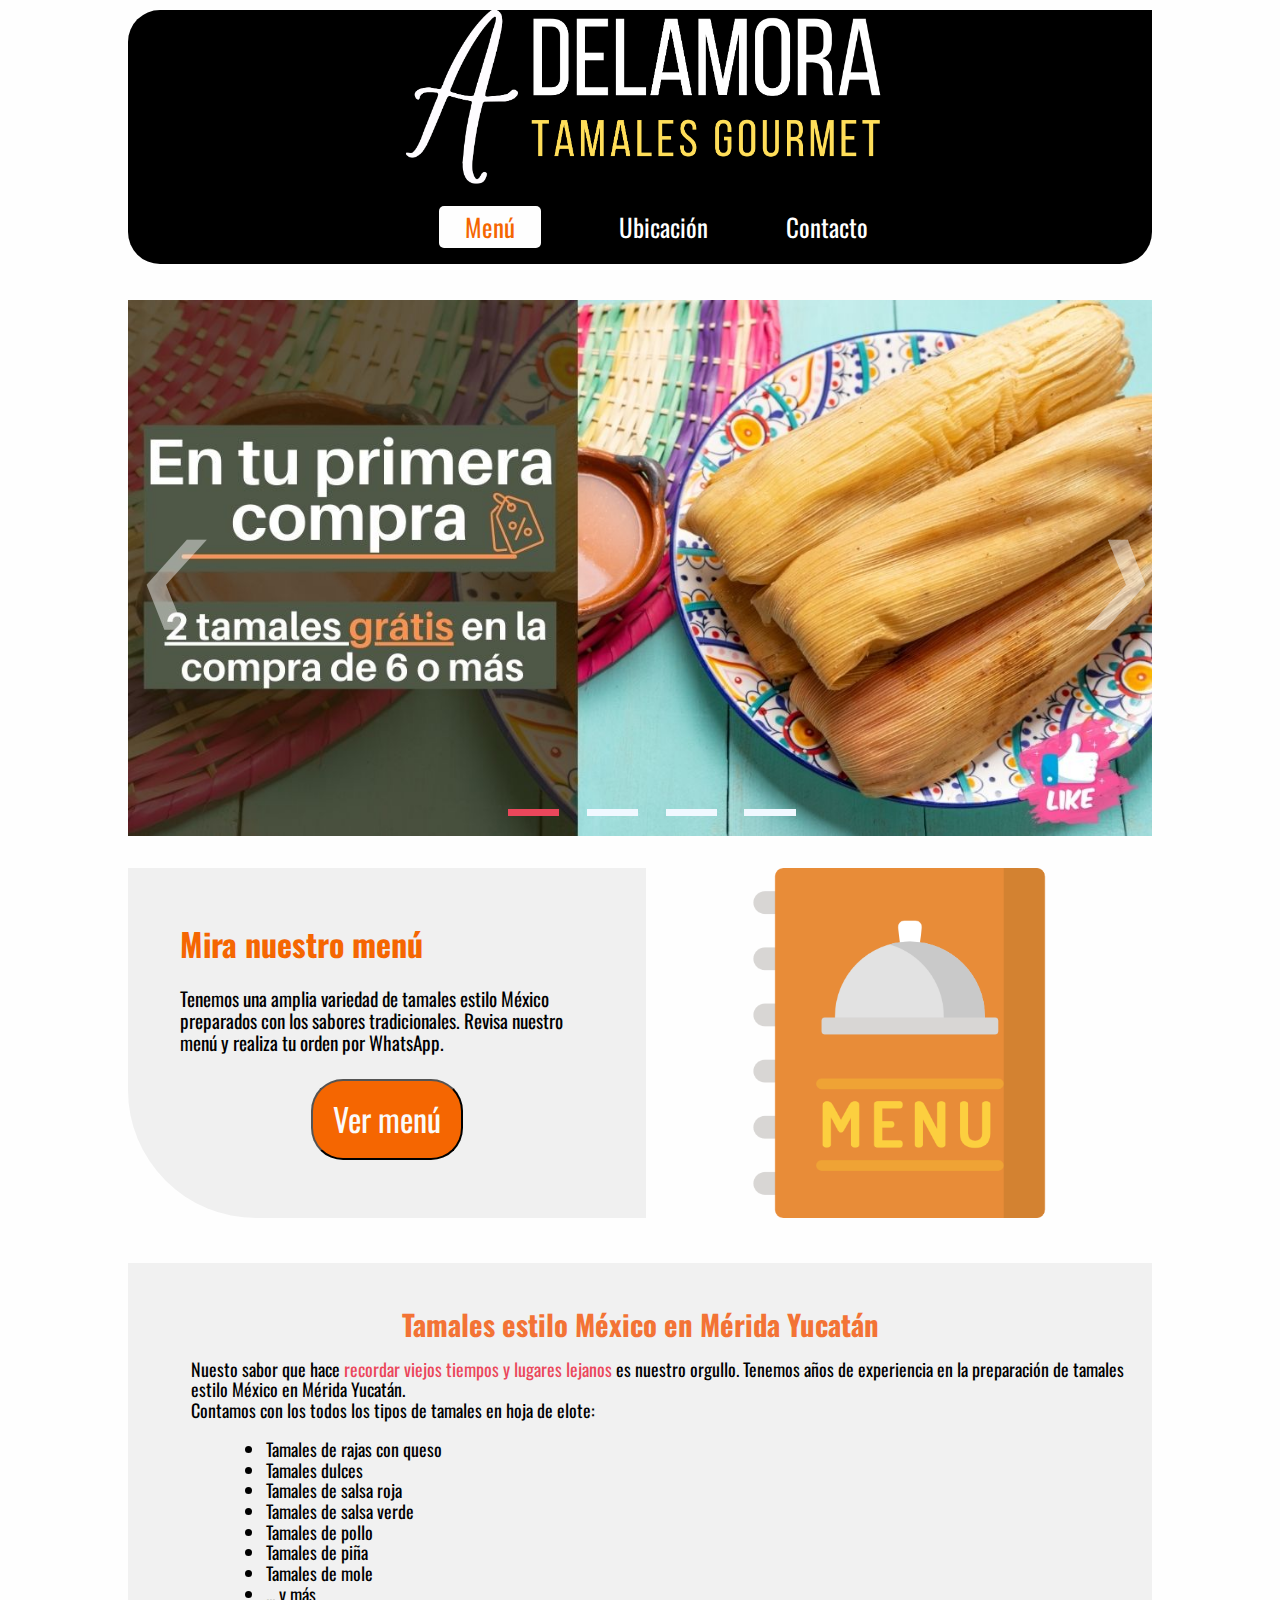
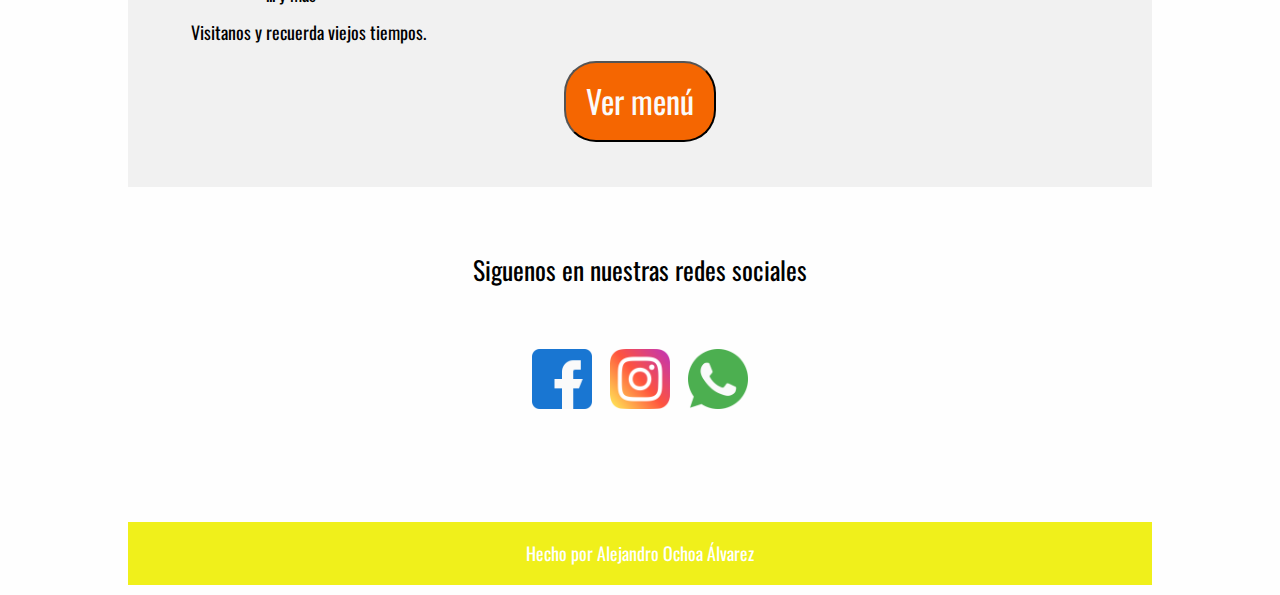
<file: index.html>
<!DOCTYPE html>
<html lang="es">

<head>
    <meta charset="UTF-8">
    <meta http-equiv="X-UA-Compatible" content="IE=edge">
    <meta name="viewport" content="width=device-width, initial-scale=1.0">

    <meta name="author" content="Alejandro O.">
    <meta name="description" content="Tamales estilo México en Mérida Yucatán preparados con hoja de elote y un sabor clásico y único del centro de la republica mexicana.">

    <title>Tamales estilo México</title>
    <link rel="stylesheet" href="https://pro.fontawesome.com/releases/v5.10.0/css/all.css" integrity="sha384-AYmEC3Yw5cVb3ZcuHtOA93w35dYTsvhLPVnYs9eStHfGJvOvKxVfELGroGkvsg+p" crossorigin="anonymous" />
    <link rel="stylesheet" href="./styles/normalize.css">
    <link rel="stylesheet" href="./styles/styles.css">
    <!-- 

        Styles solo para el navbar
        || || para promos 
        || || para menu
        || || para la sección del SEO 
        || || para las redes y el footer

    -->
    <link rel="stylesheet" href="./styles/styles-index/navbar.css">

    <meta name="google-site-verification" content="9P9NpXlqQJs4SyXcrgi9SN9qRW6yoSKTxu_Pr5DaJqY" />
</head>

<body>

    <!-- ********* -->
    <!-- Barra de navegación y el logotipo -->
    <!-- 
        * Falta agregar una barra de navegación desplegable para cuando sea vista en movil
        * Cuadrar bien todos los colores, ya que el fondo rosa no es muy llamativo
    -->
    <!-- ********* -->
    <!-- Imagen logotipo -->
    <header>
        <figure class="menu__logo">
            <a href="./index.html"><img src="./img/logo_transparente.png" alt=""></a>
        </figure>
    </header>
    <!-- Barra de navegación -->
    <nav class="menu">
        <!-- |||* El que se muestra -->
        <div class="icono">
            <span>&#9776</span>
        </div>
        <ul class="menu__lista" id="navmenu-principal">
            <li id="menu__btn"> <a href="./menu.html"> Menú</a></li>
            <li><a href="./ubicacion.html">Ubicación</a></li>
            <li><a href="https://www.facebook.com/ADelamora.Banquetera">Contacto</a></li>
        </ul>
        <ul class="menu__lista hidden" id="hidden-menu">
            <div class="icono">
                <span>&#9776</span>
            </div>
            <li id="menu__btn"> <a href="./menu.html"> Menú</a></li>
            <li><a href="./ubicacion.html">Ubicación</a></li>
            <li><a href="https://www.facebook.com/ADelamora.Banquetera">Contacto</a></li>
        </ul>
    </nav>

    <!-- ********* -->
    <!-- Contenido principal de la página, incluye la sección de promociones, CTA del menú y redes sociales -->
    <!-- 
        * Mejorar los juegos de colores usando la paleta seleccionada
        * Agregar mejores imagenes de promociones
        * Cambiar el nombre de las clases por algo más BEM
        * Agregar links a redes sociales
    -->
    <!-- ********* -->
    <main class="main">

        <!-- Slider de promociones -->
        <section class="slide-contenedor">
            <div class="miSlider fade"><img src="./img/promos/promo1.jpg" alt=""></div>
            <div class="miSlider fade"><img src="./img/promos/promo2.jpg" alt=""></div>
            <div class="miSlider fade"><img src="./img/promos/promo3.jpg" alt=""></div>
            <div class="miSlider fade"><img src="./img/promos/promo4.jpg" alt=""></div>
            <div class="direcciones">
                <i href="#" class="atras" onclick="avanzaSlide(-1)">&#10094;</i>
                <i href="#" class="siguiente" onclick="avanzaSlide(1)">&#10095;</i>
            </div>
            <div class="barras">
                <span class="barra active" onclick="posicionSlide(1)"></span>
                <span class="barra" onclick="posicionSlide(2)"></span>
                <span class="barra" onclick="posicionSlide(3)"></span>
                <span class="barra" onclick="posicionSlide(4)"></span>
            </div>
        </section>

        <!-- Sección del menú. Aquí se invita al usuario a ver el menú -->
        <section class="menu-sect">
            <div class="menu-sect__block">
                <div class="menu-sect__blockcontainer">
                    <h2>
                        Mira nuestro menú
                    </h2>
                    <p>
                        Tenemos una amplia variedad de tamales estilo México preparados con los sabores tradicionales.
                        Revisa nuestro menú y realiza tu orden por WhatsApp.
                    </p>
                    <button class="button--menu">
                        <a href="./menu.html">
                            Ver menú
                        </a>
                    </button>
                </div>
            </div>
            <div class="menu-sect__img">
                <img class="menu_img" src="./img/menu.png" alt="">
            </div>
        </section>

        <!-- Sección de información acerca del giro -->
        <section class="info">
            <h2>
                Tamales estilo México en Mérida Yucatán
            </h2>
            <div class="info--content">
                <p> Nuesto sabor que hace <span> recordar viejos tiempos y lugares lejanos </span> es nuestro orgullo. Tenemos años de experiencia en la preparación de tamales estilo México en Mérida Yucatán. <br>
                    Contamos con los todos los tipos de tamales en hoja de elote:</p>

                <ul>
                    <li>Tamales de rajas con queso</li>
                    <li>Tamales dulces</li>
                    <li>Tamales de salsa roja</li>
                    <li>Tamales de salsa verde</li>
                    <li>Tamales de pollo</li>
                    <li>Tamales de piña</li>
                    <li>Tamales de mole</li>
                    <li>... y más</li>
                </ul>

                <p>
                    Visitanos y recuerda viejos tiempos.
                </p>
                <div class="info--menu__btn">
                    <button class="button--menu">
                        <a href="./menu.html">
                            Ver menú
                        </a>
                    </button>
                </div>


            </div>
        </section>

        <!-- Redes sociales -->
        <section class="redes-sociales">
            <p>Siguenos en nuestras redes sociales</p>
            <img src="./img/facebook.png" alt="">
            <img src="./img/instagram.png" alt="">
            <img src="./img/whatsapp.png" alt="">
        </section>
    </main>

    <!-- * -->
    <!-- Footer. Realmente solo acredita mi trabajo. -->
    <!-- 
        *Usar colores de acuerdo a la paleta
    -->
    <!-- * -->
    <footer>
        <p> Hecho por Alejandro Ochoa Álvarez </p>
    </footer>

    <!-- * -->
    <!-- Llamada de los scripts usados -->
    <!-- * -->
    <script src="promociones.js"></script>
    <script src="navbar.js"></script>

</body>

</html>
</file>
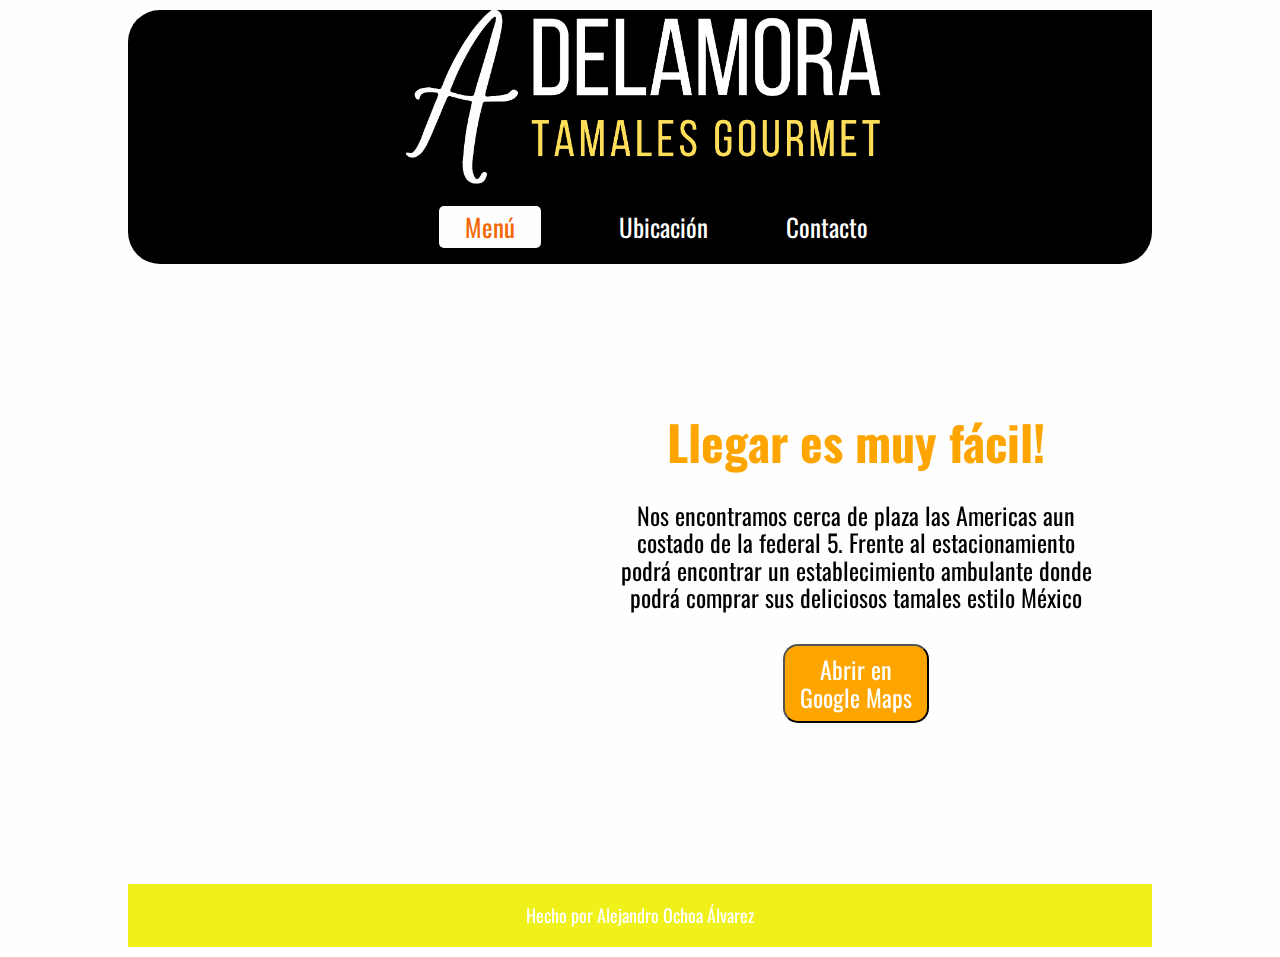
<file: ubicacion.html>
<!DOCTYPE html>
<html lang="en">

<head>
    <meta charset="UTF-8">
    <meta http-equiv="X-UA-Compatible" content="IE=edge">
    <meta name="viewport" content="width=device-width, initial-scale=1.0">
    <title>Tamales estilo México</title>
    <link rel="stylesheet" href="https://pro.fontawesome.com/releases/v5.10.0/css/all.css" integrity="sha384-AYmEC3Yw5cVb3ZcuHtOA93w35dYTsvhLPVnYs9eStHfGJvOvKxVfELGroGkvsg+p" crossorigin="anonymous" />
    <link rel="stylesheet" href="./styles/normalize.css">
    <link rel="stylesheet" href="./styles/styles.css">
    <link rel="stylesheet" href="./styles/ubicacion.css">
    <link rel="stylesheet" href="./styles/styles-index/navbar.css">
</head>

<body>
    <header>
        <figure class="menu__logo">
            <a href="./index.html"><img src="./img/logo_transparente.png" alt=""></a>
        </figure>
    </header>
    <!-- Barra de navegación -->
    <nav class="menu">
        <!-- |||* El que se muestra -->
        <div class="icono">
            <span>&#9776</span>
        </div>
        <ul class="menu__lista" id="navmenu-principal">
            <li id="menu__btn"> <a href="./menu.html"> Menú</a></li>
            <li><a href="./ubicacion.html">Ubicación</a></li>
            <li><a href="https://www.facebook.com/ADelamora.Banquetera">Contacto</a></li>
        </ul>
        <ul class="menu__lista hidden" id="hidden-menu">
            <div class="icono">
                <span>&#9776</span>
            </div>
            <li id="menu__btn"> <a href="./menu.html"> Menú</a></li>
            <li><a href="./ubicacion.html">Ubicación</a></li>
            <li><a href="https://www.facebook.com/ADelamora.Banquetera">Contacto</a></li>
        </ul>
    </nav>
    <!-- -------------------------------------------------------------------------------- -->
    <!-- -------------------------------------------------------------------------------- -->
    <!-- ----------------------------Cambio de sección----------------------------------- -->
    <!-- -------------------------------------------------------------------------------- -->
    <!-- -------------------------------------------------------------------------------- -->

    <div class="ubicacion">
        <div class="ubicacion__texto">
            <h3>Llegar es muy fácil! </h3>
            <p>Nos encontramos cerca de plaza las Americas aun costado de la federal 5. Frente al estacionamiento podrá encontrar un establecimiento ambulante
                donde podrá comprar sus deliciosos tamales estilo México
            </p>
            <button><a href="https://goo.gl/maps/DpqtprF6D9Ca3Dqn9" target="_blanck">Abrir en Google Maps</a></button>
        </div>
        <iframe src="https://www.google.com/maps/embed?pb=!1m14!1m8!1m3!1d2633.8708432817293!2d-89.64743805137392!3d20.99841393733565!3m2!1i1024!2i768!4f13.1!3m3!1m2!1s0x0%3A0xd2d4c02aa2585620!2sADelaMora%20-%20Tamales%20estilo%20M%C3%A9xico!5e0!3m2!1ses-419!2smx!4v1624805230086!5m2!1ses-419!2smx" width="400" height="450" style="border:0;" allowfullscreen="" loading="lazy"></iframe>
    </div>


    <footer>
        <p> Hecho por Alejandro Ochoa Álvarez </p>
    </footer>
    <script src="navbar.js"></script>
</body>

</html>
</file>
<file: styles/styles.css>
/* ---------------------------------------- */
/* || SECCION DE IMPORTACION DE ELEMENTOS */
/* */
@import url('https://fonts.googleapis.com/css2?family=Oswald&display=swap');
@import url('./styles-index/navbar.css');



/* ---------------------------------------- */
/* || SECCION DE ESTILOS GENERALES */
/* */
* {
    box-sizing: border-box;
    margin: 0;
    padding: 0;
    font-family: 'Oswald', sans-serif;
}

body {
    background-color: #FEFEFE;
    width: 80%;
    margin: 10px auto;

    position: relative;
}

:root {
    /* Color Theme Swatches in Hex */
    --fk_a: #F0F01B;
    --fk_v: #46DB2B;
    --fk_az: #80EBC8;
    --fk_r: #F56601;
    --fk_ros: #EB475B;
}



/* ---------------------------------------- */
/* || SECCION DE LA BARRA DE NAVEGACIÓN */
/* 
    * IMAGEN DEL LOGO
    * BARRA DE NAVEGACION
*/
/* || LOGOTIPO DE ADELAMOTA EN LA PARTE SUPERIOR */

/* || BARRA DE NAVEGACION */
.icono {
    display: none;
    cursor: pointer;
    color: #FEFEFE;
    font-size: 2rem;
}

/* ---------------------------------------- */
/* || SECCION DE PROMOS */
/* */
.main {
    margin-top: 4vh;
    width: 100%;
}

.slide-contenedor {
    max-width: 100%;
    max-height: 750px;
    width: 100%;
    height: auto;

    background-color: antiquewhite;
    position: relative;
    margin: auto;
    overflow: hidden;
}

.miSlider {
    display: none;
    transition: 2s;
    max-height: 100vh;
}


.miSlider img {
    width: 100%;
    max-height: 100%;
    object-fit: cover;
    vertical-align: middle;
    transition: 2s;
}

.direcciones {
    width: 100%;
    height: 100%;
    position: absolute;
    top: 0;
    display: flex;
    justify-content: space-between;
    align-items: center;
    font-size: 10vh;
}

.direcciones i {
    color: #fafafa75;
    cursor: pointer;
    display: flex;
    align-items: center;
    justify-content: center;
    text-decoration: none;
    transition: 0.3s ease-in-out;
}

.direcciones i:hover {
    color: var(--fk_az);
    opacity: 0.6;
}

.barras {
    position: absolute;
    bottom: 0;
    width: 100%;
    display: flex;
    justify-content: center;
    margin-bottom: 20px;
}

.barra {
    cursor: pointer;
    height: 0.7vh;
    width: 4vw;
    margin: 0 2px;
    background-color: aliceblue;
    display: inline-block;
    margin-left: 2vw;
}

.active {
    background-color: var(--fk_ros);
}

.fade {
    animation-name: fade;
    animation-duration: 1s;
}

@keyframes fade {
    from {
        opacity: 0.4;
    }

    to {
        opacity: 1;
    }
}



/* ---------------------------------------- */
/* || SECCION INVITACIÓN A VER EL MENÚ */
/* *** */
.menu-sect {
    width: 100%;
    height: 350px;
    margin-top: 2rem;
    display: flex;
}

.menu-sect__block,
.menu-sect__img {
    flex-grow: 1;
}

.menu-sect__img {
    height: 100%;
    display: flex;
    justify-content: center;
}

.menu-sect__img img {
    max-height: 100%;
    margin: 0 auto;
    transform: rotate(0deg);
    transition: all 0.4s ease-in-out;
}

.menu-sect__block {
    width: 20%;
    flex-grow: 2;
    background-color: rgb(240, 240, 240);
    border-bottom-left-radius: 8rem;
    display: flex;
    flex-wrap: wrap;
    align-items: center;
    justify-content: center;
}

.menu-sect__blockcontainer {
    width: 80%;
    display: flex;
    flex-wrap: wrap;
    justify-content: center;
    gap: 25px;
}

.menu-sect__block h2,
p {
    width: 100%;
    color: black;
}

.menu-sect__block h2 {
    color: var(--fk_r);
    font-size: clamp(1.5vw, 2.5vw, 3.5vw);
}

.menu-sect__block p {
    font-size: clamp(1vw, 1.5vw, 2.5vw);
}

.button--menu {
    padding: 20px 20px 20px 20px;
    font-size: clamp(1.5rem, 2rem, 4rem);
    color: #FEFEFE;
    background-color: var(--fk_r);
    border-radius: 2rem;
    cursor: pointer;
    transition: 0.5s ease-in-out;
}

.button--menu:hover {
    background-color: var(--fk_ros);
    border-radius: 2.5rem;

}

.menu-sect__block:hover~.menu-sect__img img {
    transform: rotate(-15deg);
}

.button--menu a {
    text-decoration: none;
    color: #fafafa;
}



/* ---------------------------------------- */
/* || SECCION DE contnt */
/* *** */

.info {
    padding: 5vh 5vh;

    margin-top: 5vh;

    background-color: rgb(241, 241, 241);
    /* height: 70vh; */
    max-height: 80vh;
    min-height: max-content;
    display: flex;

    flex-wrap: wrap;

    justify-content: center;
    align-items: center;
}

.info h2 {
    /* font-size: 4rem; */
    color: #F37335;
    font-size: clamp(3vh, 3.2vh, 3.5vh);

    flex-basis: 1;


}

.info--content p {
    font-size: clamp(1.5vh, 2vh, 2.5vh);
    margin: 2vh 2vh;
}

.info--content p span {
    color: #EB475B;
}

.info--content ul {
    margin-top: 2vh;
    margin-bottom: 2vh;


    display: flex;
    justify-content: center;
    flex-wrap: wrap;

    flex-basis: 60%;
}

.info--content ul li {

    flex-basis: 80%;
    font-size: clamp(1.5vh, 2vh, 2.5vh);
}

.info--menu__btn {
    width: 100%;
    flex-basis: 1;

    display: flex;
    justify-content: center;
}

.btn-info {

    margin-left: 0;
}


/* ---------------------------------------- */
/* || SECCION DE REDES SOCIALES */
/* *** */
.redes-sociales {
    height: 200px;
    margin-top: 5vh;
    display: flex;
    flex-wrap: wrap;
    justify-content: center;
    align-items: center;
    gap: 2vh;
}

.redes-sociales>p {
    font-size: clamp(1vw, 2vw, 3vw);
    flex-basis: 100%;
    text-align: center;
}

.redes-sociales img {
    max-height: 30%;
}



/* ---------------------------------------- */
/* || FOOTER SECTIION */
/* *** */
footer {
    height: 7vh;
    background-color: var(--fk_a);
    margin-top: 10vh;
    display: flex;
    align-items: center;
    justify-content: center;
}

footer p {
    width: auto;
    font-size: 2vh;
    color: #ffffff;
}



/* ---------------------------------------- */
/* || SECCION DEL RESONSIVE - MEDIA QUERIES */
/* *** */

@media screen and (max-width: 990px) {
    #navmenu-principal {
        display: none;
    }

    .menu__lista {
        /* display: none; */
        position: fixed;
        top: 80px;

        height: 100vh;
        width: 80vw;

        display: flex;
        flex-direction: column;
        align-items: center;
        justify-content: space-around;

        transition: all 0.5s ease-in-out;

        /* fallback for old browsers */
        background: -webkit-linear-gradient(to right, #F37335, #FDC830);
        /* Chrome 10-25, Safari 5.1-6 */
        background: linear-gradient(to right, #F37335, #FDC830);
        /* W3C, IE 10+/ Edge, Firefox 16+, Chrome 26+, Opera 12+, Safari 7+ */

    }

    .menu__lista li {
        list-style: none;
        color: #FEFEFE;
        font-size: 10vh;
        margin-left: 3ch;
        margin-right: 3ch;

        margin: auto;


        flex-basis: 1;

    }

    .menu__lista li a {
        list-style: none;
        color: #FEFEFE;
        font-size: 6vh;
        margin-left: 3ch;
        margin-right: 3ch;

        margin: auto;


        flex-basis: 1;
    }

    .menu__logo {
        max-height: 150px;
        display: flex;
        justify-content: center;
    }

    .icono {
        display: flex;


        cursor: pointer;
        color: #FEFEFE;
        font-size: 2rem;
    }

    .promociones>figure {
        width: 100%;
        height: 300px;
        object-fit: fill;
    }

    .menu-sect {
        width: 100%;
        height: 1000px;
        display: flex;
        flex-direction: column-reverse;
    }

    .menu-sect {
        width: 100%;
        height: 450px;
        margin-top: 2rem;
        display: flex;
    }

    .menu-sect__block {
        width: 100%;
        border-bottom-left-radius: 4rem;
        background-color: #fafafa;
    }

    .menu-sect__img {
        height: 40%;
        display: flex;
        justify-content: center;
    }

    .button--menu {
        margin: 0 auto;
        padding: 10px 10px 10px 10px;
        font-size: clamp(1.5rem, 1.2rem, 2rem);
        color: #FEFEFE;
        background-color: rgb(194, 126, 0);
        border-radius: 1rem;
    }

    .menu-sect__block h2 {
        color: rgb(194, 126, 0);
        font-size: clamp(2vw, 3vw, 3.5vw);
    }

    .menu-sect__block p {
        font-size: clamp(1.5vw, 2.5vw, 3vw);
    }
}
</file>
<file: styles/styles-index/navbar.css>
/* ---------------------------------------- */
/* || SECCION DE LA BARRA DE NAVEGACIÓN */
/* 
    * IMAGEN DEL LOGO
    * BARRA DE NAVEGACION
*/
/* || LOGOTIPO DE ADELAMOTA EN LA PARTE SUPERIOR */
header {
    border-top-left-radius: 2rem;
    background-color: black;
}

.menu {
    background-color: black;
    /* display: grid;
    grid-template-rows: 2fr 0.5fr; */
    display: flex;
    align-items: center;
    justify-content: center;
    padding-bottom: 1rem;
    padding-top: 1rem;
    border-bottom-left-radius: 2rem;
    border-bottom-right-radius: 2rem;
    position: sticky;
    top: 0;
    z-index: 1000;

    /* outline: 2px solid red; */
}

.menu__logo {
    max-height: max-content;
    max-width: 100vw;
}

.menu__logo a {
    max-height: 20vh;
    max-width: 100%;
    display: flex;
    justify-content: center;
}

.menu__logo a img {
    max-width: 100%;
    max-height: 100%;
    object-fit: contain;
}



.menu__lista {
    display: flex;
    align-items: center;
    justify-content: space-around;
}

.hidden {
    display: none;
}

.menu__lista li {
    list-style: none;
    color: #FEFEFE;
    font-size: 25px;
    margin-left: 4ch;
    margin-right: 2ch;
}

.menu__lista li a {
    text-decoration: none;
    color: rgb(255, 255, 255);
    transition: 0.7s ease-in-out;
}

.menu__lista li:nth-child(2) a:hover {
    color: var(--fk_r);
}

.menu__lista li:nth-child(3) a:hover {
    color: var(--fk_ros);
}

.menu__lista li:nth-child(4) a:hover {
    color: var(--fk_az);
}

.fa-bars {
    color: #FEFEFE;
}

/* || BOTON DE MENÚ Y HOVER */
#menu__btn {
    background-color: #FEFEFE;
    padding-top: 0.5ch;
    padding-bottom: 0.5ch;
    padding-right: 2ch;
    padding-left: 2ch;
    border-radius: 5px;
    /* margin-right: auto; */
    transition: 0.4s ease-in-out;
}

#menu__btn:hover {
    background-color: rgb(255, 255, 255);
    color: var(--fk_ros);
    box-shadow: rgba(255, 255, 255, 0.623) 0px 5px 15px;
}

#menu__btn a {
    text-decoration: none;
    color: var(--fk_r);
    transition: 0.7s ease-in-out;
}

#menu__btn a:hover {
    color: var(--fk_ros);
}
</file>
<file: styles/ubicacion.css>
.ubicacion {
    width: 90%;
    max-height: 700px;

    margin-top: 5rem;
    margin-left: auto;
    margin-right: auto;

    display: flex;
    flex-flow: row-reverse wrap;
    justify-content: space-evenly;
    align-items: center;

    row-gap: 5rem;
    column-gap: 2rem;

    /* outline: 4px solid steelblue; */
}

.ubicacion__texto {
    flex: 1 1 50%;

    display: flex;
    justify-content: center;
    align-items: center;
    flex-flow: row wrap;
    /* outline: 3px dashed rgb(249, 71, 255); */
    row-gap: 2rem;
    column-gap: 1rem;

}

.ubicacion__texto h3 {
    /* outline: 3px dashed tomato; */

    color: orange;

    font-size: 3rem;
    flex: 1 1 100%;

    text-align: center;
}



.ubicacion__texto p {
    /* outline: 3px dashed tomato; */
    font-size: 1.5rem;
    flex: 1 1 100%;

    text-align: center;
}

.ubicacion__texto button {

    background-color: orange;
    border-radius: 15px;

    flex: 0 1 30%;
    padding-top: 10px;
    padding-bottom: 10px;
    padding-left: 5px;
    padding-right: 5px;
}

.ubicacion__texto button a {
    /* outline: 3px dashed tomato; */

    color: white;

    text-decoration: none;
    font-size: 1.5rem;
    text-align: center;
}




/* ---------------------------------------- */
/* || SECCION DEL RESONSIVE - MEDIA QUERIES */
/* *** */

@media screen and (max-width: 990px) {
    #navmenu-principal {
        display: none;
    }

    .menu__lista {
        /* display: none; */
        position: fixed;
        top: 80px;

        height: 100vh;
        width: 80vw;

        display: flex;
        flex-direction: column;
        align-items: center;
        justify-content: space-around;

        transition: all 0.5s ease-in-out;

        /* fallback for old browsers */
        background: -webkit-linear-gradient(to right, #F37335, #FDC830);
        /* Chrome 10-25, Safari 5.1-6 */
        background: linear-gradient(to right, #F37335, #FDC830);
        /* W3C, IE 10+/ Edge, Firefox 16+, Chrome 26+, Opera 12+, Safari 7+ */

    }

    .menu__lista li {
        list-style: none;
        color: #FEFEFE;
        font-size: 10vh;
        margin-left: 3ch;
        margin-right: 3ch;

        margin: auto;


        flex-basis: 1;

    }

    .menu__lista li a {
        list-style: none;
        color: #FEFEFE;
        font-size: 6vh;
        margin-left: 3ch;
        margin-right: 3ch;

        margin: auto;


        flex-basis: 1;
    }

    .menu__logo {
        max-height: 150px;
        display: flex;
        justify-content: center;
    }

    .icono {
        display: flex;


        cursor: pointer;
        color: #FEFEFE;
        font-size: 2rem;
    }

    .promociones>figure {
        width: 100%;
        height: 300px;
        object-fit: fill;
    }

    .menu-sect {
        width: 100%;
        height: 1000px;
        display: flex;
        flex-direction: column-reverse;
    }

    .menu-sect {
        width: 100%;
        height: 450px;
        margin-top: 2rem;
        display: flex;
    }

    .menu-sect__block {
        width: 100%;
        border-bottom-left-radius: 4rem;
        background-color: #fafafa;
    }

    .menu-sect__img {
        height: 40%;
        display: flex;
        justify-content: center;
    }

    .button--menu {
        margin: 0 auto;
        padding: 10px 10px 10px 10px;
        font-size: clamp(1.5rem, 1.2rem, 2rem);
        color: #FEFEFE;
        background-color: rgb(194, 126, 0);
        border-radius: 1rem;
    }

    .menu-sect__block h2 {
        color: rgb(194, 126, 0);
        font-size: clamp(2vw, 3vw, 3.5vw);
    }

    .menu-sect__block p {
        font-size: clamp(1.5vw, 2.5vw, 3vw);
    }

    /* SECCION DEL CONTENIDO - MAPA */

    .ubicacion {
        width: 100%;
        max-height: 100vh;

        margin-top: 2rem;
        margin-left: 0;
        margin-right: 0;

        display: flex;
        flex-flow: row-reverse wrap;
        justify-content: space-evenly;
        align-items: center;

        row-gap: 5rem;
        column-gap: 2rem;

        /* outline: 4px solid steelblue; */
    }

    .ubicacion__texto {
        flex: 1 1 100%;

        display: flex;
        justify-content: center;
        align-items: center;
        flex-flow: row wrap;
        /* outline: 3px dashed rgb(249, 71, 255); */
        row-gap: 2rem;
        column-gap: 1rem;

    }

    .ubicacion__texto h3 {
        margin-top: 2vh;

        color: orange;

        font-size: 3rem;
        flex: 1 1 100%;

        text-align: center;
    }



    .ubicacion__texto p {
        /* outline: 3px dashed tomato; */
        font-size: 1.5rem;
        flex: 1 1 100%;

        text-align: center;
    }

    .ubicacion__texto button {

        background-color: orange;
        border-radius: 15px;

        flex: 0 1 30%;
        padding-top: 10px;
        padding-bottom: 10px;
        padding-left: 5px;
        padding-right: 5px;
    }

    .ubicacion__texto button a {
        /* outline: 3px dashed tomato; */

        color: white;

        text-decoration: none;
        font-size: 1.5rem;
        text-align: center;
    }

}
</file>
